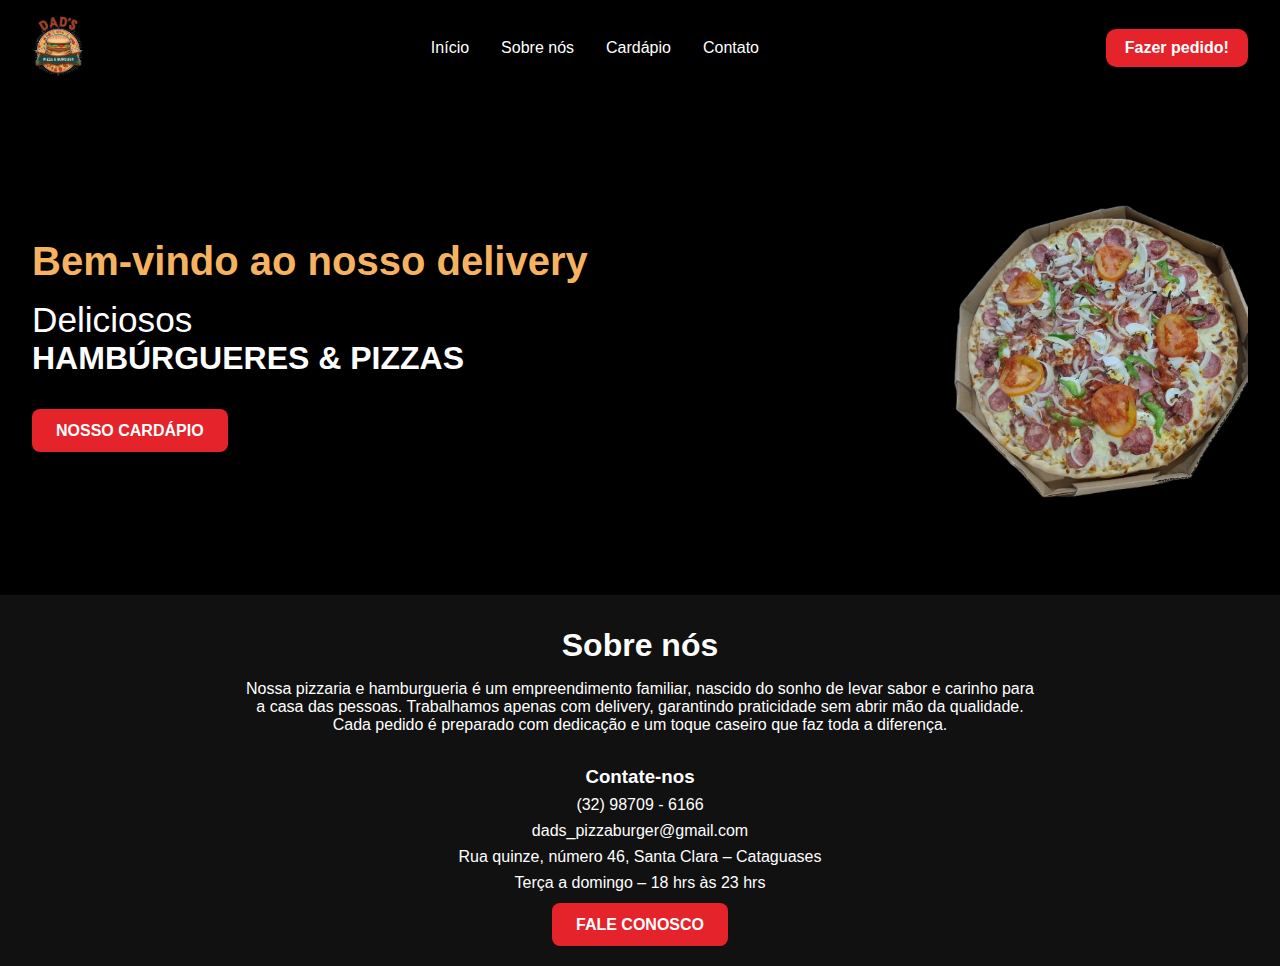
<file: index.html>
<!DOCTYPE html>
<html lang="pt-BR">
<head>
  <meta charset="UTF-8">
  <meta name="viewport" content="width=device-width, initial-scale=1.0">
  <title>Dad's Pizza e Burger</title>
  <link rel="stylesheet" href="style.css">
</head>
<body>
  <header>
    <div class="logo">
      <img src="logo.png" alt="Logo Dad's Pizza e Burger">
    </div>
    <nav>
      <ul>
        <li><a href="#">Início</a></li>
        <li><a href="#">Sobre nós</a></li>
        <li><a href="#">Cardápio</a></li>
        <li><a href="#">Contato</a></li>
      </ul>
    </nav>
    <a href="#" class="pedido-btn">Fazer pedido!</a>
  </header>

  <section class="hero">
    <div class="texto-hero">
      <h1>Bem-vindo ao nosso delivery</h1>
      <h2><span class="delicioso">Deliciosos</span><br>HAMBÚRGUERES & PIZZAS</h2>
      <a href="#" class="btn-cardapio">NOSSO CARDÁPIO</a>
    </div>
    <div class="imagem-hero">
      <img src="pizza.png" alt="Pizza">
    </div>
  </section>

  <section class="sobre-nos">
    <h2>Sobre nós</h2>
    <p>
      Nossa pizzaria e hamburgueria é um empreendimento familiar, nascido do sonho de levar sabor e carinho para a casa das pessoas.
      Trabalhamos apenas com delivery, garantindo praticidade sem abrir mão da qualidade. Cada pedido é preparado com dedicação e um toque caseiro que faz toda a diferença.
    </p>
    
    <h3>Contate-nos</h3>
    <ul class="contato">
      <li> (32) 98709 - 6166</li>
      <li> dads_pizzaburger@gmail.com</li>
      <li> Rua quinze, número 46, Santa Clara – Cataguases</li>
      <li>Terça a domingo – 18 hrs às 23 hrs</li>
    </ul>
    <a href="#" class="btn-contato">FALE CONOSCO</a>
  </section>
</body>
</html>
</file>
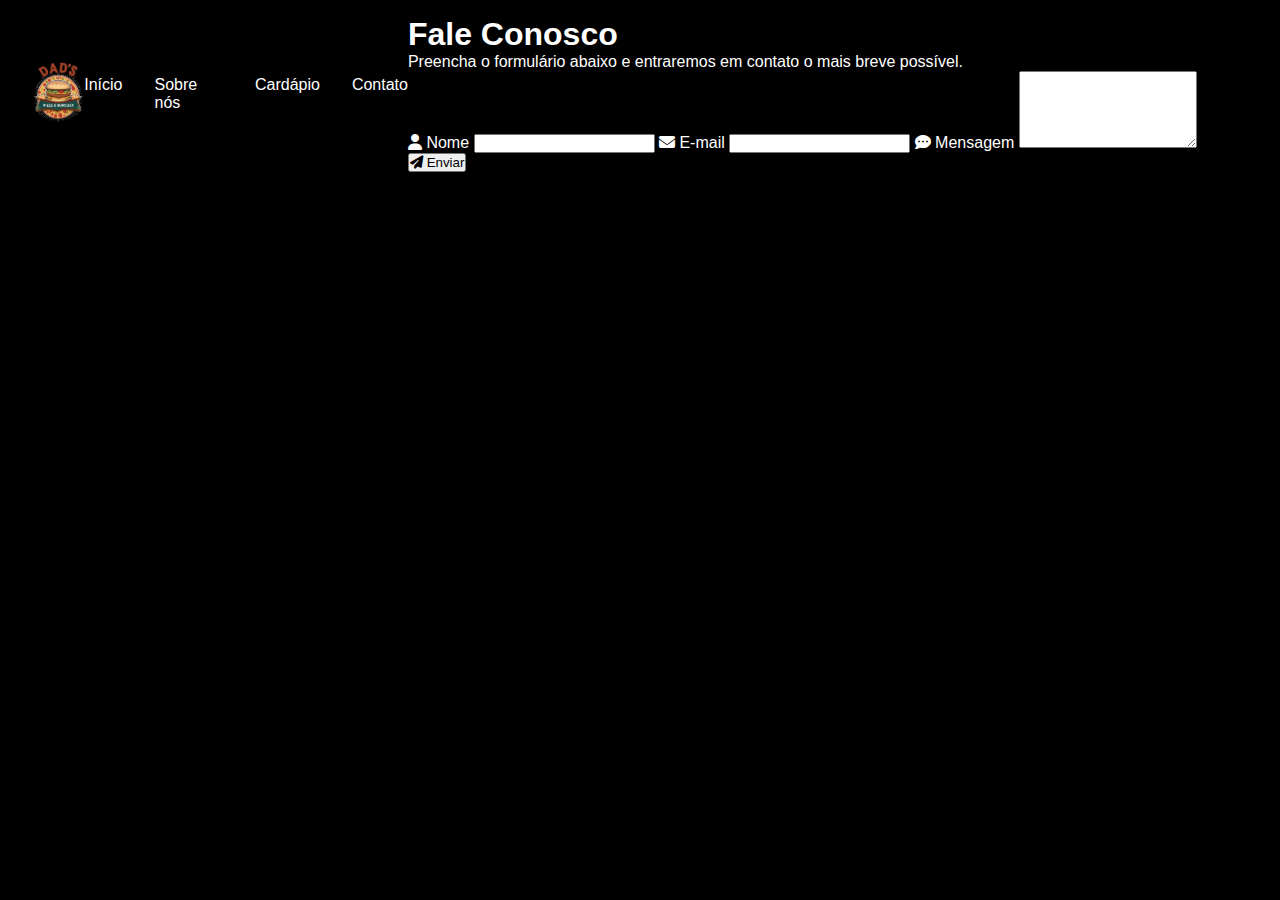
<file: contato.html>
<!DOCTYPE html>
<html lang="pt-BR">
<head>
  <meta charset="UTF-8">
  <meta name="viewport" content="width=device-width, initial-scale=1.0">
  <title>Dad's Pizza e Burger</title>
  <link rel="stylesheet" href="style.css">
</head>
<body>
  <header>
    <div class="logo">
      <img src="logo.png" alt="Logo Dad's Pizza e Burger">
    </div>
    <nav>
      <ul>
        <li><a href="#">Início</a></li>
        <li><a href="#sobre-nos">Sobre nós</a></li>
        <li><a href="cardapio.html">Cardápio</a></li>
        <li><a href="contato.html">Contato</a></li>
      </ul>
    </nav>
  <title>Contato</title>
  <link rel="stylesheet" href="style.css" />
  
  <link rel="stylesheet" href="https://cdnjs.cloudflare.com/ajax/libs/font-awesome/6.5.0/css/all.min.css" />
</head>
<body>
  <div class="contact-container">
    <h1>Fale Conosco</h1>
    <p>Preencha o formulário abaixo e entraremos em contato o mais breve possível.</p>

  
    <form class="contact-form" action="https://formsubmit.co/ericagomesfernandesmed@gmail.com" method="POST">
      
      <!-- Anti-spam -->
      <input type="hidden" name="_captcha" value="false">
      <input type="hidden" name="_next" value="https://seusite.com/obrigado.html">

      <label for="nome"><i class="fas fa-user"></i> Nome</label>
      <input type="text" id="nome" name="nome" required />

      <label for="email"><i class="fas fa-envelope"></i> E-mail</label>
      <input type="email" id="email" name="email" required />

      <label for="mensagem"><i class="fas fa-comment-dots"></i> Mensagem</label>
      <textarea id="mensagem" name="mensagem" rows="5" required></textarea>

      <button type="submit"><i class="fas fa-paper-plane"></i> Enviar</button>
    </form>
  </div>
</body>
</html>
</file>
<file: style.css>
* {
  margin: 0;
  padding: 0;
  box-sizing: border-box;
}

body {
  font-family: Arial, sans-serif;
  background-color: #000;
  color: #fff;
}

header {
  display: flex;
  align-items: center;
  justify-content: space-between;
  background-color: #000;
  padding: 1rem 2rem;
}

.logo img {
  height: 60px;
}

nav ul {
  list-style: none;
  display: flex;
  gap: 2rem;
}

nav ul li a {
  color: #fff;
  text-decoration: none;
  font-size: 1rem;
}

.pedido-btn {
  background-color: #e4232b;
  padding: 0.6rem 1.2rem;
  color: white;
  border-radius: 10px;
  text-decoration: none;
  font-weight: bold;
}

.hero {
  display: flex;
  justify-content: space-between;
  align-items: center;
  padding: 3rem 2rem;
}

.texto-hero h1 {
  font-size: 2.5rem;
  color: #f5b361;
}

.texto-hero h2 {
  font-size: 2rem;
  margin-top: 1rem;
  font-weight: bold;
}

.delicioso {
  font-family: 'Cursive', sans-serif;
  font-weight: lighter;
  font-size: 2.2rem;
}

.btn-cardapio {
  display: inline-block;
  margin-top: 2rem;
  background-color: #e4232b;
  color: white;
  padding: 0.8rem 1.5rem;
  border-radius: 8px;
  text-decoration: none;
  font-weight: bold;
}

.imagem-hero img {
  max-width: 300px;
  border-radius: 200px;
  order: -1;
}

.sobre-nos {
  padding: 2rem;
  text-align: center;
  background-color: #111;
}

.sobre-nos h2 {
  font-size: 2rem;
  margin-bottom: 1rem;
}

.sobre-nos p {
  font-size: 1rem;
  margin-bottom: 2rem;
  max-width: 800px;
  margin-left: auto;
  margin-right: auto;
}

.contato {
  list-style: none;
  margin-bottom: 1.5rem;
}

.contato li {
  margin: 0.5rem 0;
  font-size: 1rem;
}

.btn-contato {
  background-color: #e4232b;
  color: white;
  padding: 0.8rem 1.5rem;
  border-radius: 8px;
  text-decoration: none;
  font-weight: bold;
}
</file>
